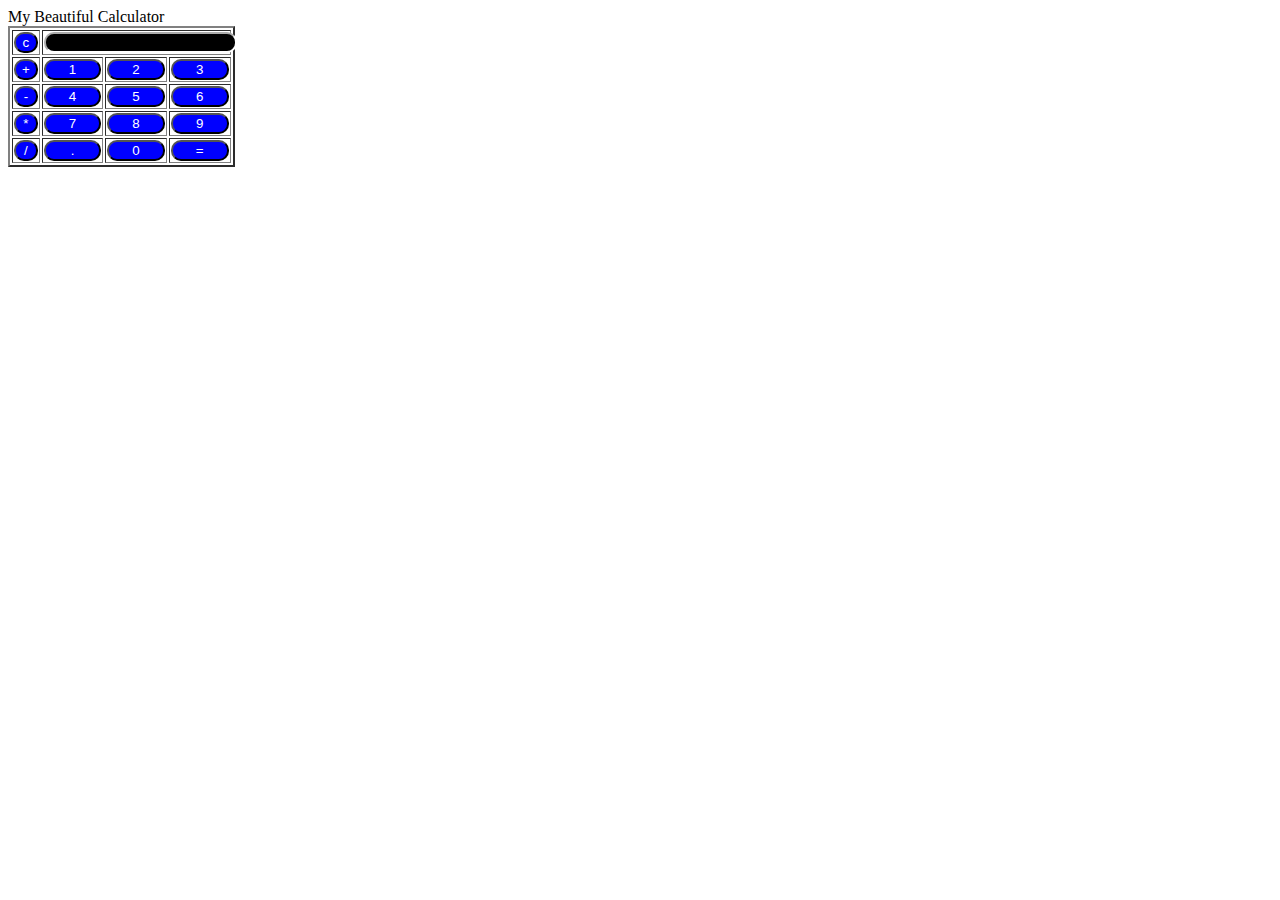
<file: index.html>
<!DOCTYPE html>
<html lang="en">
  <head>
      <meta charset="utf-8">
      <meta name="viewport" content="width=device-width, initial-scale=1.0">
      <title>Calculator Project</title>
      <link rel="stylesheet" href="style.css">
  </head>
  <body>
    <div class="title">My Beautiful Calculator</div>
    <table border="2">
        <tr>
            <td><input type="button" value="c" onclick="clr()" /></td>
            <td colspan="3"><label for="textval"></label><input type="text" id="textval" /></td>
        </tr>
        <tr>
            <td><input type="button" value="+" onclick="display('+')" /></td>
            <td><input type="button" value="1" onclick="display('1')" /></td>
            <td><input type="button" value="2" onclick="display('2')" /></td>
            <td><input type="button" value="3" onclick="display('3')" /></td>
        </tr>
        <tr>
            <td><input type="button" value="-" onclick="display('-')" /></td>
            <td><input type="button" value="4" onclick="display('4')" /></td>
            <td><input type="button" value="5" onclick="display('5')" /></td>
            <td><input type="button" value="6" onclick="display('6')" /></td>
        </tr>
        <tr>
            <td><input type="button" value="*" onclick="display('*')" /></td>
            <td><input type="button" value="7" onclick="display('7')" /></td>
            <td><input type="button" value="8" onclick="display('8')" /></td>
            <td><input type="button" value="9" onclick="display('9')" /></td>
        </tr>
        <tr>
            <td><input type="button" value="/" onclick="display('/')" /></td>
            <td><input type="button" value="." onclick="display('.')" /></td>
            <td><input type="button" value="0" onclick="display('0')" /></td>
            <td><input type="button" value="=" onclick="evaluate()" /></td>
        </tr>
    </table>

  <script src="script.js"></script>
  </body>
</html>
</file>
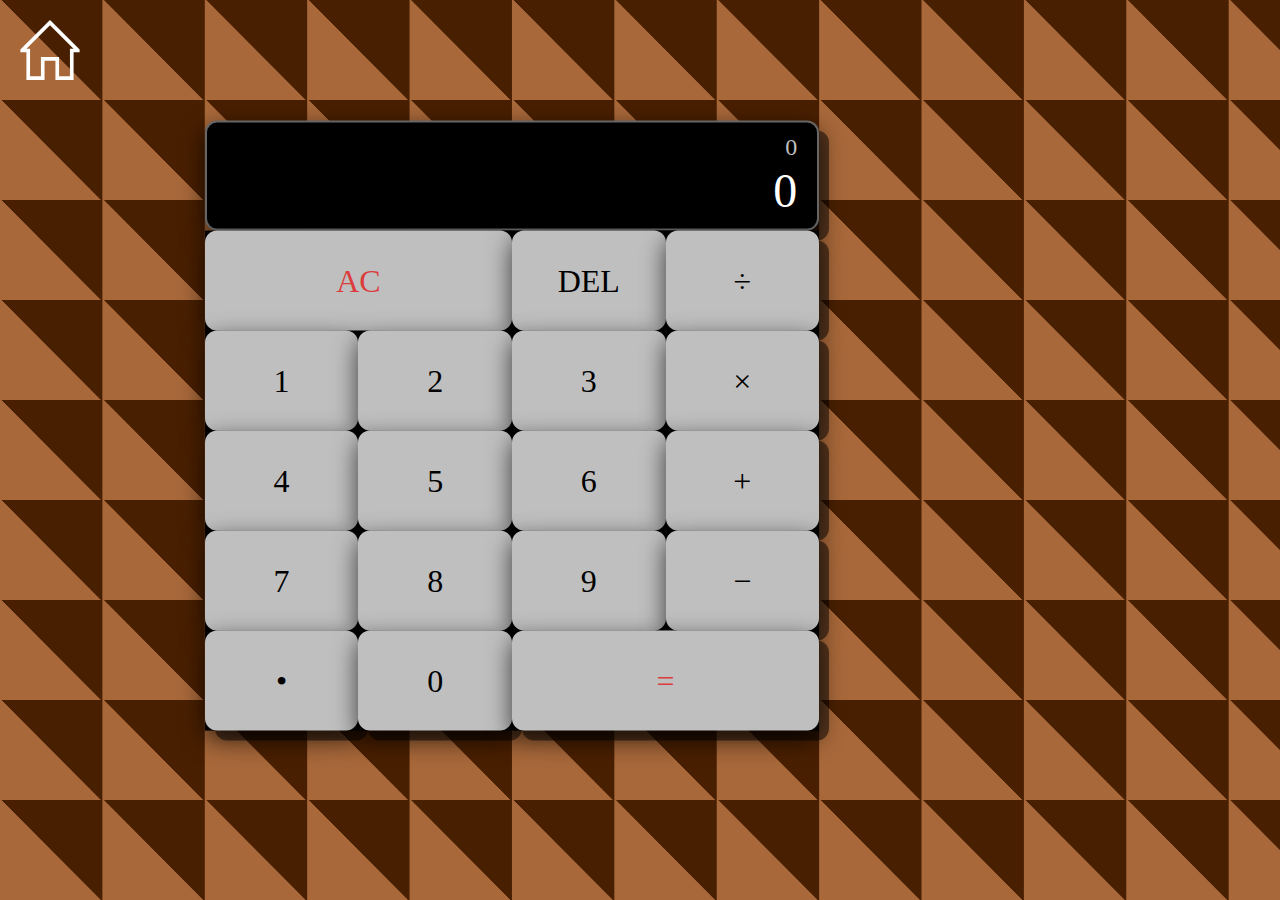
<file: Projects/Calculator/index.html>
<!DOCTYPE html>
<html lang="en">
  <head>
      <meta charset="utf-8">
      <meta http-equiv="X-UA-compatible" content="IE=edge">
      <meta name="viewport" content="width=device-width, initial-scale=1.0">
      <title>Calculator Project</title>
      <link rel="stylesheet" href="./style.css">
  </head>
  <body>
    <a href="../indexHome.html">
        <div class="home-icon">
            <svg version="1.1" id="Layer_1" xmlns="http://www.w3.org/2000/svg" xmlns:xlink="http://www.w3.org/1999/xlink" x="0px" y="0px"
                 viewBox="0 0 512 512" style="enable-background:new 0 0 512 512;" xml:space="preserve">
                <g>
                    <g>
                        <path d="M256,0L3.205,252.795v22.92h51.591V512h154.772V346.91h92.863V512h154.772V275.714h51.591v-22.92L256,0z M426.249,244.76
                            v236.286h-92.863v-165.09H178.614v165.09H85.751V244.76H55.016L256,43.777L456.984,244.76H426.249z"/>
                    </g>
                </g>
            </svg>
        </div>
    </a>
    <div class="calculator-grid">
        <div class="output">
            <input type="text" class="previous-operand previous" value="" disabled />
            <input type="text" class="current-operand display" value="" disabled />
        </div>
        <div class="btn">
            <button class="button span-two" data-clearAll="AC">AC</button>
            <button class="button" data-unit="unit">DEL</button>
            <button class="button" data-operator="/">÷</button>
            <button class="button" data-number="1">1</button>
            <button class="button" data-number="2">2</button>
            <button class="button" data-number="3">3</button>
            <button class="button" data-operator="*">×</button>
            <button class="button" data-number="4">4</button>
            <button class="button" data-number="5">5</button>
            <button class="button" data-number="6">6</button>
            <button class="button" data-operator="+">+</button>
            <button class="button" data-number="7">7</button>
            <button class="button" data-number="8">8</button>
            <button class="button" data-number="9">9</button>
            <button class="button" data-operator="-">−</button>
            <button class="button" data-decimal=".">•</button>
            <button class="button" data-number="0">0</button>
            <button class="button span-two-column" data-equals="=">=</button>
        </div>
    </div>
  <script src="./script.js"></script>
  </body>
</html>
</file>
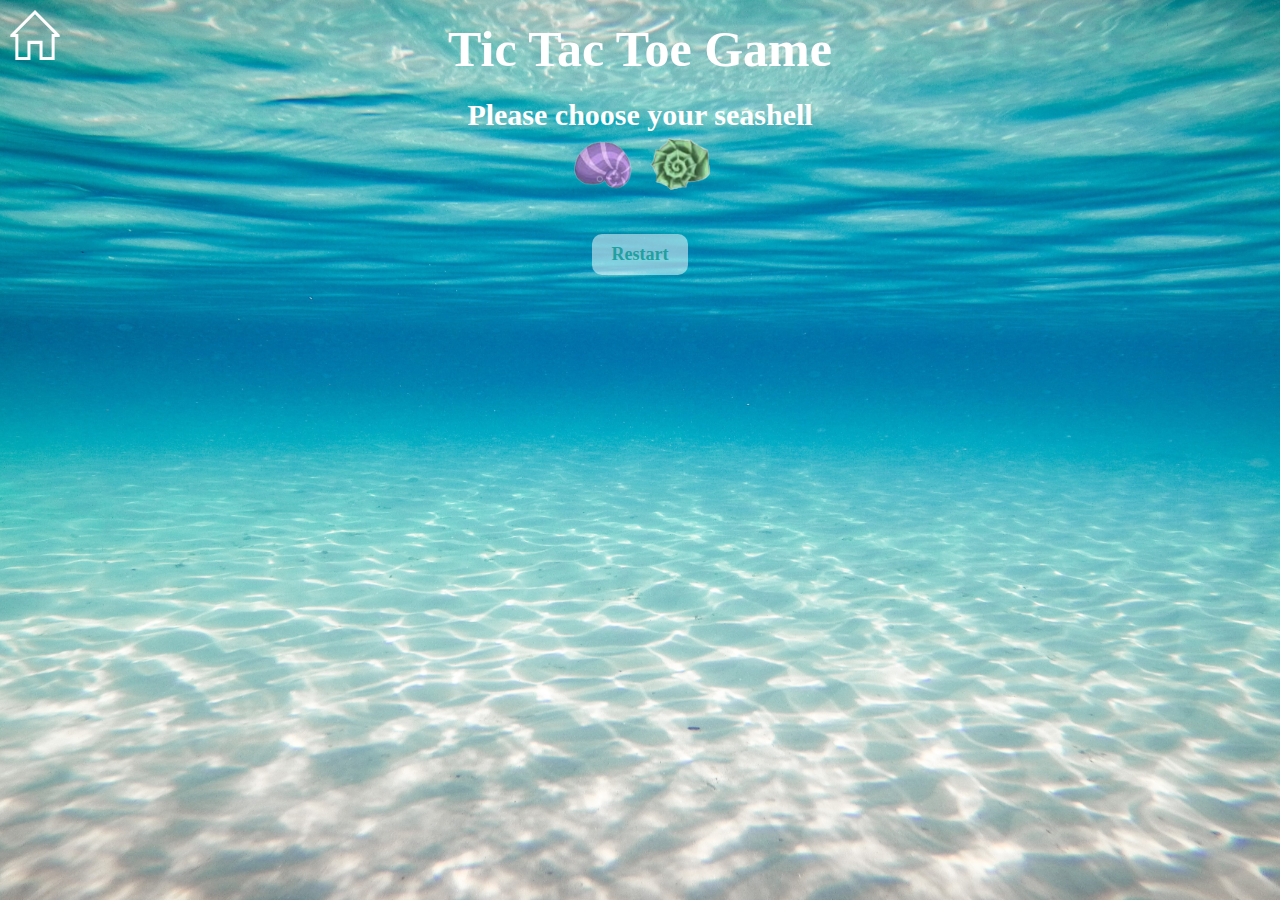
<file: Projects/TicTacToe/index.html>
<!DOCTYPE html>
<html lang="en">
    <head>
        <meta charset="utf-8">
        <meta http-equiv="X-UA-compatible" content="IE=edge">
        <meta name="viewport" content="width=device-width, initial-scale=1.0">
        <title>Tic Tac Toe Game Project</title>
        <link rel="stylesheet" href="./style.css">
    </head>
    <body>
        <div>
            <div class="header">
                <div class="homeIcon">
                    <a href="../indexHome.html">
                        <svg version="1.1" id="Layer_1" xmlns="http://www.w3.org/2000/svg" xmlns:xlink="http://www.w3.org/1999/xlink" x="0px" y="0px"
                             viewBox="0 0 512 512" style="enable-background:new 0 0 512 512;" xml:space="preserve">
                <g>
                    <g>
                        <path d="M256,0L3.205,252.795v22.92h51.591V512h154.772V346.91h92.863V512h154.772V275.714h51.591v-22.92L256,0z M426.249,244.76
                            v236.286h-92.863v-165.09H178.614v165.09H85.751V244.76H55.016L256,43.777L456.984,244.76H426.249z"/>
                    </g>
                </g>
            </svg>
                    </a>
                </div>
                <h1 class="title">Tic Tac Toe Game</h1>
            </div>
            <div class="playerMsg">
                <div class="seashell"></div>
                <h2 class="message msgToPlayer">Please choose your seashell</h2>
            </div>
            <form action="#">
                <fieldset class="fieldset" id="hiddenField" >
                    <input type="radio" name="player-choice" id="player-choice-1" value="X" />
                    <label for="player-choice-1">
                        <img src="./resource/seashell01.png" alt="seashell" />
                    </label>
                    <input type="radio" name="player-choice" id="player-choice-2" value="O" />
                    <label for="player-choice-2">
                        <img src="./resource/seashell02.png" alt="seashell">
                    </label>
                </fieldset>
            </form>
        </div>
        <div class="row" id="grid-section">
            <ul id="grid"></ul>
        </div>
        <div class="resetBtn">
            <button class="reset">Restart</button>
        </div>
        <script src="./script.js"></script>
    </body>
</html>
</file>
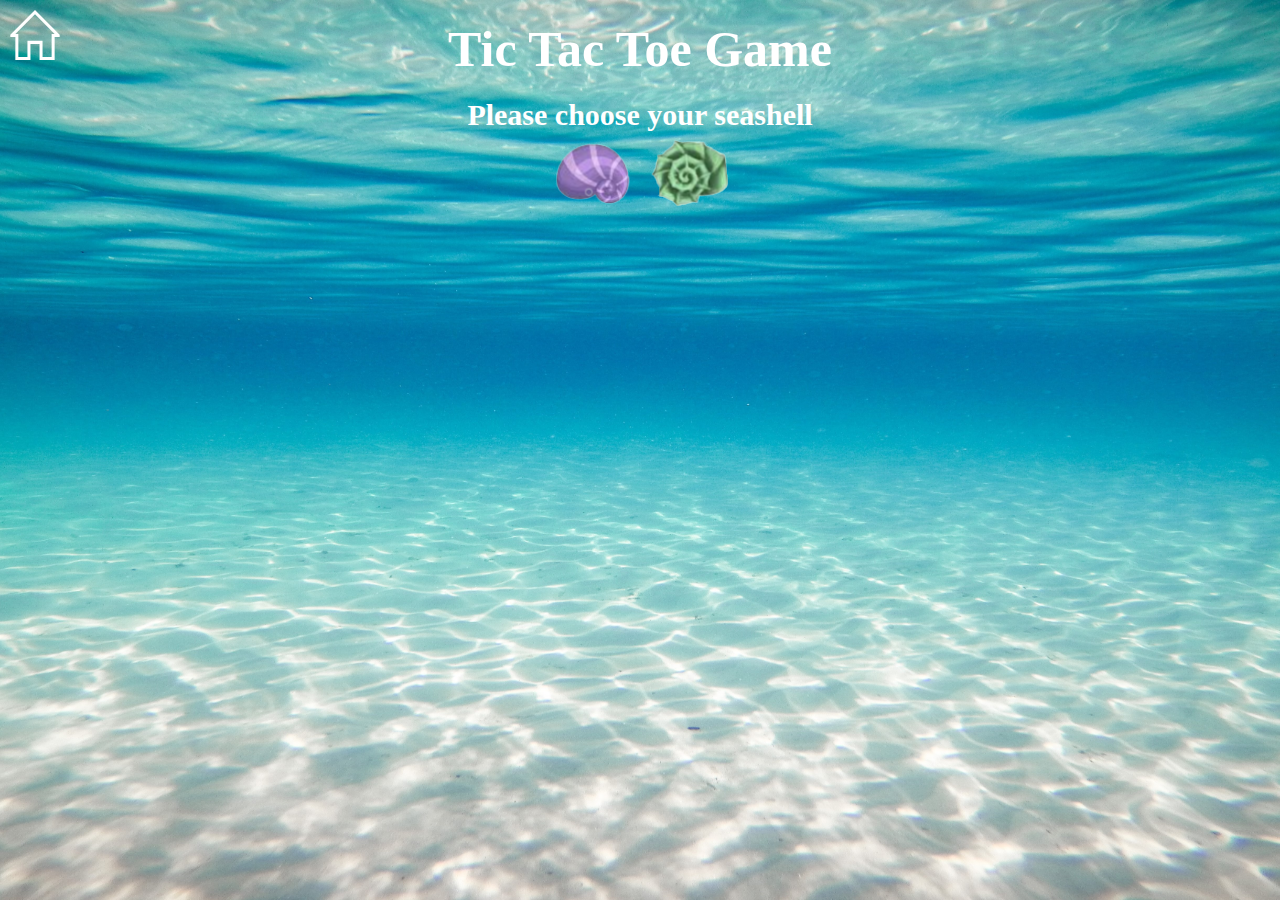
<file: projects/tictactoe/index.html>
<!DOCTYPE html>
<html lang="en">
    <head>
        <meta charset="utf-8">
        <meta http-equiv="X-UA-compatible" content="IE=edge">
        <meta name="viewport" content="width=device-width, initial-scale=1.0">
        <title>Tic Tac Toe Game Project</title>
        <link rel="stylesheet" href="./style.css">
    </head>
    <body>
        <div>
            <div class="header">
                <div class="homeIcon">
                    <a href="../indexHome.html">
                        <svg version="1.1" id="Layer_1" xmlns="http://www.w3.org/2000/svg" xmlns:xlink="http://www.w3.org/1999/xlink" x="0px" y="0px"
                             viewBox="0 0 512 512" style="enable-background:new 0 0 512 512;" xml:space="preserve">
                <g>
                    <g>
                        <path d="M256,0L3.205,252.795v22.92h51.591V512h154.772V346.91h92.863V512h154.772V275.714h51.591v-22.92L256,0z M426.249,244.76
                            v236.286h-92.863v-165.09H178.614v165.09H85.751V244.76H55.016L256,43.777L456.984,244.76H426.249z"/>
                    </g>
                </g>
            </svg>
                    </a>
                </div>
                <h1 class="title">Tic Tac Toe Game</h1>
            </div>
            <div class="playerMsg">
                <div class="seashell"></div>
                <h2 class="message msgToPlayer">Please choose your seashell</h2>
            </div>
            <form action="#">
                <fieldset class="fieldset" id="hiddenField" >
                    <input type="radio" name="player-choice" id="player-choice-1" value="X" />
                    <label for="player-choice-1">
                        <img src="./resource/seashell01.png" alt="seashell" />
                    </label>
                    <input type="radio" name="player-choice" id="player-choice-2" value="O" />
                    <label for="player-choice-2">
                        <img src="./resource/seashell02.png" alt="seashell">
                    </label>
                </fieldset>
            </form>
        </div>
        <div class="row" id="grid-section">
            <ul id="grid"></ul>
        </div>
        <div class="resetBtn hiddenBtn">
            <button class="reset">Restart</button>
        </div>
        <script src="./script.js"></script>
    </body>
</html>
</file>
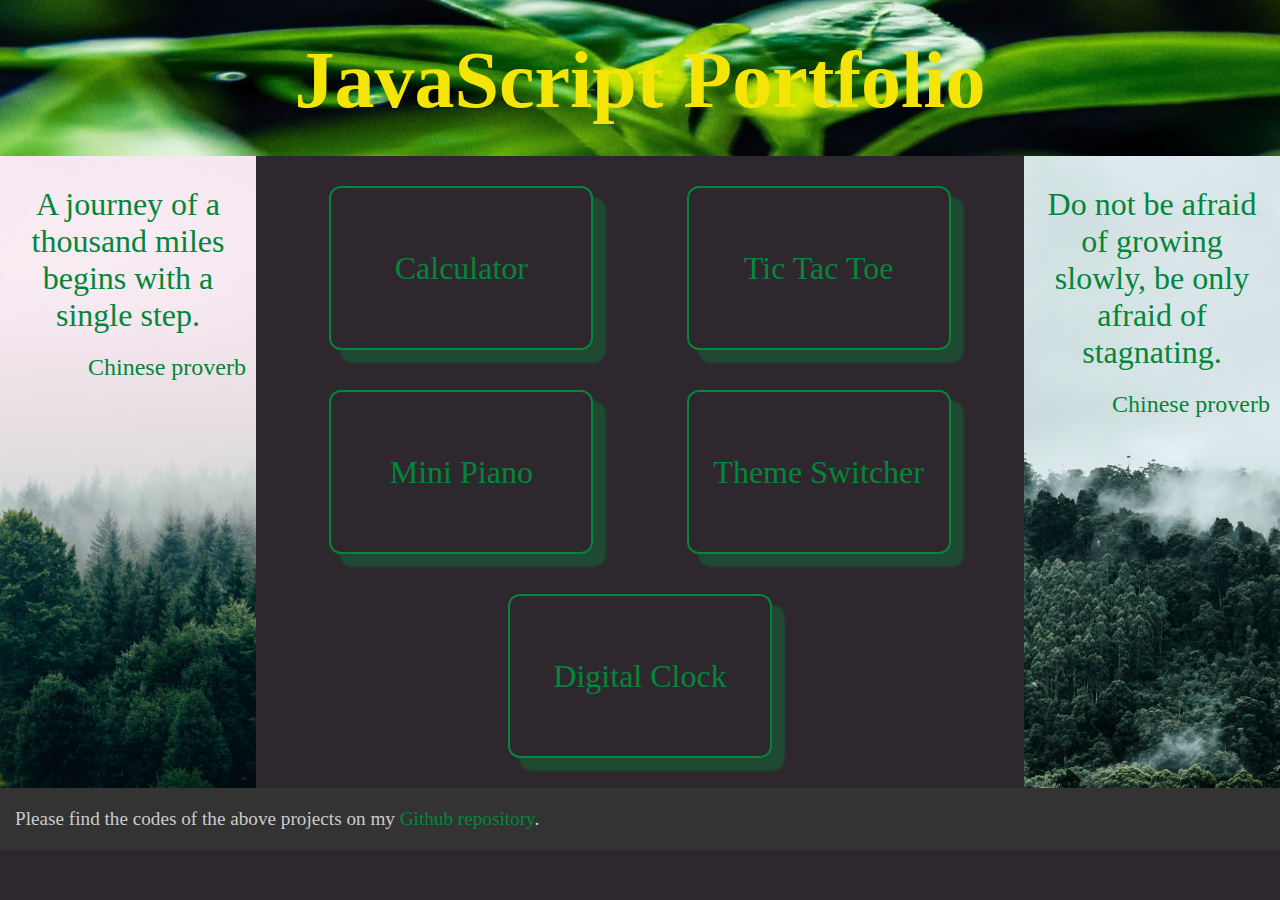
<file: projects/indexHome.html>
<!DOCTYPE html>
<html lang="en">
    <head>
        <meta charset="utf-8">
        <meta http-equiv="X-UA-compatible" content="IE=edge">
        <meta name="viewport" content="width=device-width,initial-scale=1.0">
        <title>Home</title>
        <link rel="stylesheet" href="./styleHome.css">
    </head>
    <body>
        <div class="grid-container">
            <div class="header">JavaScript Portfolio</div>
            <div class="body wrapper">
                <a href="calculator/index.html">
                    <div class="link-project">Calculator</div>
                </a>
                <a href="tictactoe/index.html">
                    <div class="link-project">Tic Tac Toe</div>
                </a>
                <a href="#">
                    <div class="link-project">Mini Piano</div>
                </a>
                <a href="#">
                    <div class="link-project">Theme Switcher</div>
                </a>
                <a href="#">
                    <div class="link-project">Digital Clock</div>
                </a>
            </div>
            <div class="left-sidebar">
                <p>A journey of a thousand miles begins with a single step.</p>
                <p>Chinese proverb</p>
            </div>
            <div class="rigt-sidebar">
                <p>Do not be afraid of growing slowly, be only afraid of stagnating.</p>
                <p>Chinese proverb</p>
            </div>
            <div class="footer">
                <p>Please find the codes of the above projects on my <a href="#">Github repository</a>.</p>
            </div>
        </div>
    </body>
</html>
</file>
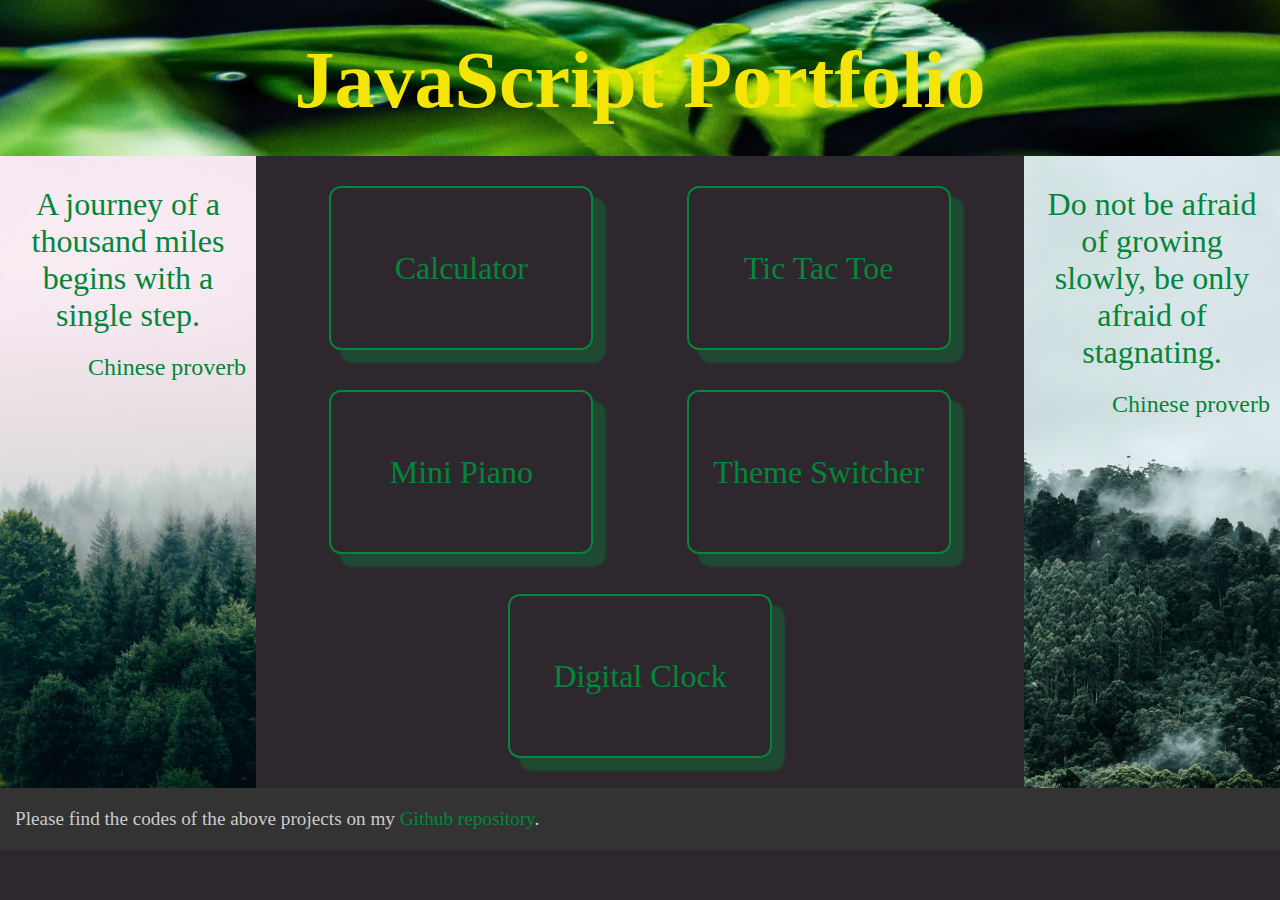
<file: Projects/indexHome.html>
<!DOCTYPE html>
<html lang="en">
    <head>
        <meta charset="utf-8">
        <meta http-equiv="X-UA-compatible" content="IE=edge">
        <meta name="viewport" content="width=device-width,initial-scale=1.0">
        <title>Home</title>
        <link rel="stylesheet" href="./styleHome.css">
    </head>
    <body>
        <div class="grid-container">
            <div class="header">JavaScript Portfolio</div>
            <div class="body wrapper">
                <a href="./Calculator/index.html">
                    <div class="link-project">Calculator</div>
                </a>
                <a href="./TicTacToe/index.html">
                    <div class="link-project">Tic Tac Toe</div>
                </a>
                <a href="#">
                    <div class="link-project">Mini Piano</div>
                </a>
                <a href="#">
                    <div class="link-project">Theme Switcher</div>
                </a>
                <a href="#">
                    <div class="link-project">Digital Clock</div>
                </a>
            </div>
            <div class="left-sidebar">
                <p>A journey of a thousand miles begins with a single step.</p>
                <p>Chinese proverb</p>
            </div>
            <div class="rigt-sidebar">
                <p>Do not be afraid of growing slowly, be only afraid of stagnating.</p>
                <p>Chinese proverb</p>
            </div>
            <div class="footer">
                <p>Please find the codes of the above projects on my <a href="#">Github repository</a>.</p>
            </div>
        </div>
    </body>
</html>
</file>
<file: style.css>
input[type="button"] {
    border-radius: 10px;
    background-color: blue;
    color: white;
    border-color: black;
    width: 100%;
}

input[type="text"] {
    border-radius: 10px;
    text-align: right;
    background-color: black;
    color: white;
    border-color: white;
    width: 100%;
}
</file>
<file: Projects/Calculator/style.css>
*, *::before, *::after {
    font-family: serif;
    font-weight: 500;
}

html {
    min-width: 600px;
    max-width: 1024px;
}

body {
    margin: 0;
    padding: 0;
    height: 100vh;
    background-image: linear-gradient(45deg, #a8683a 50%, #491f01 50%);
    background-size: 100px 100px;
    background-repeat: round;
}

.home-icon {
    padding: 20px 0 0 20px;
}

svg {
    width: 60px;
    fill: #fff;
}

.calculator-grid {
    box-sizing: border-box;
    display: grid;
    grid-template-columns: 60%;
    grid-template-rows: auto auto;
    justify-content: center;
    transform: translateY(6%);
}

.output {
    display: flex;
    flex-direction: column;
    background-color: rgba(0,0,0,0.75);
    padding: 10px;
    border: 2px solid #666;
    border-radius: 12px;
    box-shadow: 10px 10px 0 rgba(0,0,0,0.5), 0 9px 25px rgba(0,0,0,0.7);
    background-color: #000;
}

.output .current-operand {
    font-size: 3rem;
    color: #fff;
    border: none;
    text-align: right;
    background: transparent;
    padding-right: 10px;
}

.output .previous-operand {
    font-size: 1.5rem;
    color: rgba(255, 255, 255, 0.75);
    border: none;
    text-align: right;
    background: transparent;
    padding-right: 10px;
}

.btn {
    display: grid;
    grid-template-columns: repeat(4, 1fr);
    background-color: #000;
 }

 .btn > button {
     height: 100px;
     font-size: 2rem;
     cursor: pointer;
     border: none;
     border-radius: 12px;
     padding: 0;
     background-color: rgba(255, 255, 255, 0.75);
     box-shadow: 10px 10px 0 rgba(0,0,0,0.5), 0 9px 25px rgba(0,0,0,0.7);
 }

 .btn > button:active {
     box-shadow: none;
 }

 .btn > button:hover {
     background-color: rgba(255, 255, 255, 0.65);
 }

 .span-two {
     grid-column: 1/3;
     color: #db3c3c;
 }

 .span-two-column {
     grid-column: 3/5;
     color: #db3c3c;
 }
</file>
<file: Projects/TicTacToe/style.css>
* {
    margin: 0;
    padding: 0;
    color: #fff;
    font-size: 18px;
    font-family: Georgia, 'Times New Roman', Times, serif;
}

html {
    background-image: url("./resource/by_ali_abdul_rahman_on_unsplash.jpg");
    height: 100vh;
    background-size: cover;
    background-repeat: round;
}

.header {
    box-sizing: border-box;
    display: flex;
    justify-content: center;
}

.homeIcon {
    position: absolute;
    top: 0;
    left: 0;
    cursor: pointer;
}

.homeIcon svg {
    width: 25px;
    fill: #fff;
    padding: 10px;
}

.title {
    font-size: 25px;
    padding: 20px 0;
}

.playerMsg {
    display: flex;
    justify-content: center;
    align-items: center;
    font-weight: 200;
}

.fieldset {
    border: none;
    text-align: center;
}

input[type='radio'] {
    width: 0;
}

.fieldset label {
    cursor: pointer;
}

img {
    width: 70px;
}

#grid-section {
    margin: 1em 0;
}

#grid {
    width: 300px;
    margin: 0 auto;
    display: grid;
    grid-template-columns: repeat(3, 1fr);
}

li {
    border: 1px solid #fff;
    width: 100px;
    height: 100px;
    display: flex;
    flex-direction: column;
    color: transparent;
    font-size: 18px;
    text-align: center;
}

li img {
    margin: 0 auto;
}

#cell1, #cell2, #cell3 {
    border-top: none;
}

#cell3, #cell6, #cell9 {
    border-right: none;
}

#cell7, #cell8, #cell9 {
    border-bottom: none;
}

#cell1, #cell4, #cell7 {
    border-left: none;
}

.resetBtn {
    text-align: center;

}

.resetBtn button {
    color: rgb(33, 160, 160);
    font-weight: 700;
    padding: 10px 20px;
    border: none;
    border-radius: 10px;
    background: rgba(255, 255, 255, 0.5);
    cursor: pointer;
}

@media (min-width: 500px) {
    .homeIcon svg {
        width: 30px;
    }

    .title {
        font-size: 30px;
    }

    .msgToPlayer {
        font-size: 20px;
    }
}

@media (min-width: 768px) {
    .homeIcon svg {
        width: 50px;
    }

    .title {
        font-size: 50px;
    }

    .msgToPlayer {
        font-size: 30px;
    }

    #grid {
        width: 450px;
    }

    li {
        width: 150px;
        height: 150px;
        font-size: 26px;
    }

    li img {
        width: 100px;
    }
}
</file>
<file: projects/tictactoe/style.css>
* {
    margin: 0;
    padding: 0;
    color: #fff;
    font-size: 18px;
    font-family: Georgia, 'Times New Roman', Times, serif;
}

html {
    background-image: url("./resource/by_ali_abdul_rahman_on_unsplash.jpg");
    height: 100vh;
    background-size: cover;
    background-repeat: round;
}

.header {
    box-sizing: border-box;
    display: flex;
    justify-content: center;
}

.homeIcon {
    position: absolute;
    top: 0;
    left: 0;
    cursor: pointer;
}

.homeIcon svg {
    width: 25px;
    fill: #fff;
    padding: 10px;
}

.title {
    font-size: 25px;
    padding: 20px 0;
}

.playerMsg {
    display: flex;
    justify-content: center;
    align-items: center;
    font-weight: 200;
}

.fieldset {
    border: none;
    text-align: center;
}

input[type='radio'] {
    width: 0;
}

.fieldset label {
    cursor: pointer;
}

img {
    width: 70px;
}

#grid-section {
    margin: 1em 0;
}

#grid {
    width: 300px;
    margin: 0 auto;
    display: grid;
    grid-template-columns: repeat(3, 1fr);
}

li {
    border: 1px solid #fff;
    width: 100px;
    height: 100px;
    display: flex;
    flex-direction: column;
    color: transparent;
    font-size: 18px;
    text-align: center;
}

li img {
    margin: 0 auto;
}

#cell1, #cell2, #cell3 {
    border-top: none;
}

#cell3, #cell6, #cell9 {
    border-right: none;
}

#cell7, #cell8, #cell9 {
    border-bottom: none;
}

#cell1, #cell4, #cell7 {
    border-left: none;
}

.resetBtn {
    text-align: center;
    display: none;
}

.resetBtn button {
    color: rgb(33, 160, 160);
    font-weight: 700;
    padding: 10px 20px;
    border: none;
    border-radius: 10px;
    background: rgba(255, 255, 255, 0.5);
    cursor: pointer;
}

@media (min-width: 500px) {
    .homeIcon svg {
        width: 30px;
    }

    .title {
        font-size: 30px;
    }

    .msgToPlayer {
        font-size: 20px;
    }
}

@media (min-width: 768px) {
    .homeIcon svg {
        width: 50px;
    }

    .title {
        font-size: 50px;
    }

    .msgToPlayer {
        font-size: 30px;
    }

    img {
        width: 90px;
    }

    #grid {
        width: 450px;
    }

    li {
        width: 150px;
        height: 150px;
        font-size: 26px;
    }

    li img {
        width: 100px;
    }
}
</file>
<file: projects/styleHome.css>
* {
    padding: 0;
    margin: 0;
    color: rgb(3, 134, 58);
    font-family: serif;
    background-color: rgb(46, 40, 46);
}

.grid-container {
    display: block;
}

.header {
    background-image: url("./resource/by_daniel_hajdacki_on_unsplash.jpg");
    background-size: cover;
    background-repeat: no-repeat;

    color: rgb(245, 229, 6);
    font-size: 2.4rem;
    text-align: center;
    padding: 35px 0 30px;
}

.wrapper {
    display: flex;
    flex-flow: row wrap;
    justify-content: space-evenly;
    align-items: center;
    padding: 10px 0;
}

.wrapper div {
    width: 300px;
    height: 200px;
    border: 2px solid rgb(3, 134, 58);
    border-radius: 12px;
    box-shadow: 12px 12px 2px 1px rgba(3, 134, 58, 0.35);
    margin: 20px;
}

a {
    text-decoration: none;
}

.link-project {
    font-size: 2.5rem;
    font-weight: 500;
    display: flex;
    justify-content: center;
    align-items: center;
}

.link-project:hover {
    background-color: rgba(3, 134, 58, 0.2);
}

.left-sidebar, .rigt-sidebar {
    display: none;
}

.footer {
    padding: 20px 15px;
    background-color: #333;
}

.footer p {
    font-size: 1.2rem;
    color: #ccc;
    background: transparent;
}

.footer a {
    background: transparent;
}

/************* Media Query ***************/

@media (min-width: 500px) {
    .header {
        font-size: 3rem;
    }
}

@media (min-width: 688px) {
    .header {
        font-size: 4rem;
    }
}

@media (min-width: 768px) {
    .grid-container {
        display: grid;
        grid-template-columns: 20% 60% 20%;
        grid-template-rows: auto auto auto;
    }

    .header {
        grid-column: 1/4;
        grid-row: 1/2;
        font-size: 4.5rem;
    }

    .body {
        grid-column: 2/3;
        grid-row: 2/3;
    }

    .left-sidebar {
        display: block;
        grid-column: 1/2;
        grid-row: 2/3;
        background-image: url("./resource/by_filip_zrnzevic_on_unsplash.jpg");
        background-size: cover;
    }

    .left-sidebar p:first-child, .rigt-sidebar p:first-child {
        background: transparent;
        padding: 30px 10px 20px;
        font-size: 1.5rem;
        text-align: center;
    }

    .left-sidebar p:nth-child(2), .rigt-sidebar p:nth-child(2) {
        background: transparent;
        padding: 0 10px;
        text-align: right;
    }

    .rigt-sidebar {
        display: block;
        grid-column: 3/4;
        grid-row: 2/3;
        background-image: url("./resource/by_ezhil_kumaran_on_unsplash.jpg");
        background-size: cover;
    }

    .wrapper div {
        width: 170px;
        height: 120px;
    }

    .link-project {
        font-size: 1.5rem;
    }

    .footer {
        grid-column: 1/4;
        grid-row: 3/4;
    }
}

@media (min-width: 1024px) {
    .header {
        font-size: 5rem;
        font-weight: 700;
    }

    .wrapper div {
        width: 260px;
        height: 160px;
    }

    .link-project {
        font-size: 2rem;
    }

    .left-sidebar p:first-child, .rigt-sidebar p:first-child {
        font-size: 2rem;
    }

    .left-sidebar p:nth-child(2), .rigt-sidebar p:nth-child(2) {
        font-size: 1.5rem;
    }
}
</file>
<file: Projects/styleHome.css>
* {
    padding: 0;
    margin: 0;
    color: rgb(3, 134, 58);
    font-family: serif;
    background-color: rgb(46, 40, 46);
}

.grid-container {
    display: block;
}

.header {
    background-image: url("./resource/by_daniel_hajdacki_on_unsplash.jpg");
    background-size: cover;
    background-repeat: no-repeat;

    color: rgb(245, 229, 6);
    font-size: 2.4rem;
    text-align: center;
    padding: 35px 0 30px;
}

.wrapper {
    display: flex;
    flex-flow: row wrap;
    justify-content: space-evenly;
    align-items: center;
    padding: 10px 0;
}

.wrapper div {
    width: 300px;
    height: 200px;
    border: 2px solid rgb(3, 134, 58);
    border-radius: 12px;
    box-shadow: 12px 12px 2px 1px rgba(3, 134, 58, 0.35);
    margin: 20px;
}

a {
    text-decoration: none;
}

.link-project {
    font-size: 2.5rem;
    font-weight: 500;
    display: flex;
    justify-content: center;
    align-items: center;
}

.link-project:hover {
    background-color: rgba(3, 134, 58, 0.2);
}

.left-sidebar, .rigt-sidebar {
    display: none;
}

.footer {
    padding: 20px 15px;
    background-color: #333;
}

.footer p {
    font-size: 1.2rem;
    color: #ccc;
    background: transparent;
}

.footer a {
    background: transparent;
}

/************* Media Query ***************/

@media (min-width: 500px) {
    .header {
        font-size: 3rem;
    }
}

@media (min-width: 688px) {
    .header {
        font-size: 4rem;
    }
}

@media (min-width: 768px) {
    .grid-container {
        display: grid;
        grid-template-columns: 20% 60% 20%;
        grid-template-rows: auto auto auto;
    }

    .header {
        grid-column: 1/4;
        grid-row: 1/2;
        font-size: 4.5rem;
    }

    .body {
        grid-column: 2/3;
        grid-row: 2/3;
    }

    .left-sidebar {
        display: block;
        grid-column: 1/2;
        grid-row: 2/3;
        background-image: url("./resource/by_filip_zrnzevic_on_unsplash.jpg");
        background-size: cover;
    }

    .left-sidebar p:first-child, .rigt-sidebar p:first-child {
        background: transparent;
        padding: 30px 10px 20px;
        font-size: 1.5rem;
        text-align: center;
    }

    .left-sidebar p:nth-child(2), .rigt-sidebar p:nth-child(2) {
        background: transparent;
        padding: 0 10px;
        text-align: right;
    }

    .rigt-sidebar {
        display: block;
        grid-column: 3/4;
        grid-row: 2/3;
        background-image: url("./resource/by_ezhil_kumaran_on_unsplash.jpg");
        background-size: cover;
    }

    .wrapper div {
        width: 170px;
        height: 120px;
    }

    .link-project {
        font-size: 1.5rem;
    }

    .footer {
        grid-column: 1/4;
        grid-row: 3/4;
    }
}

@media (min-width: 1024px) {
    .header {
        font-size: 5rem;
        font-weight: 700;
    }

    .wrapper div {
        width: 260px;
        height: 160px;
    }

    .link-project {
        font-size: 2rem;
    }

    .left-sidebar p:first-child, .rigt-sidebar p:first-child {
        font-size: 2rem;
    }

    .left-sidebar p:nth-child(2), .rigt-sidebar p:nth-child(2) {
        font-size: 1.5rem;
    }
}
</file>
